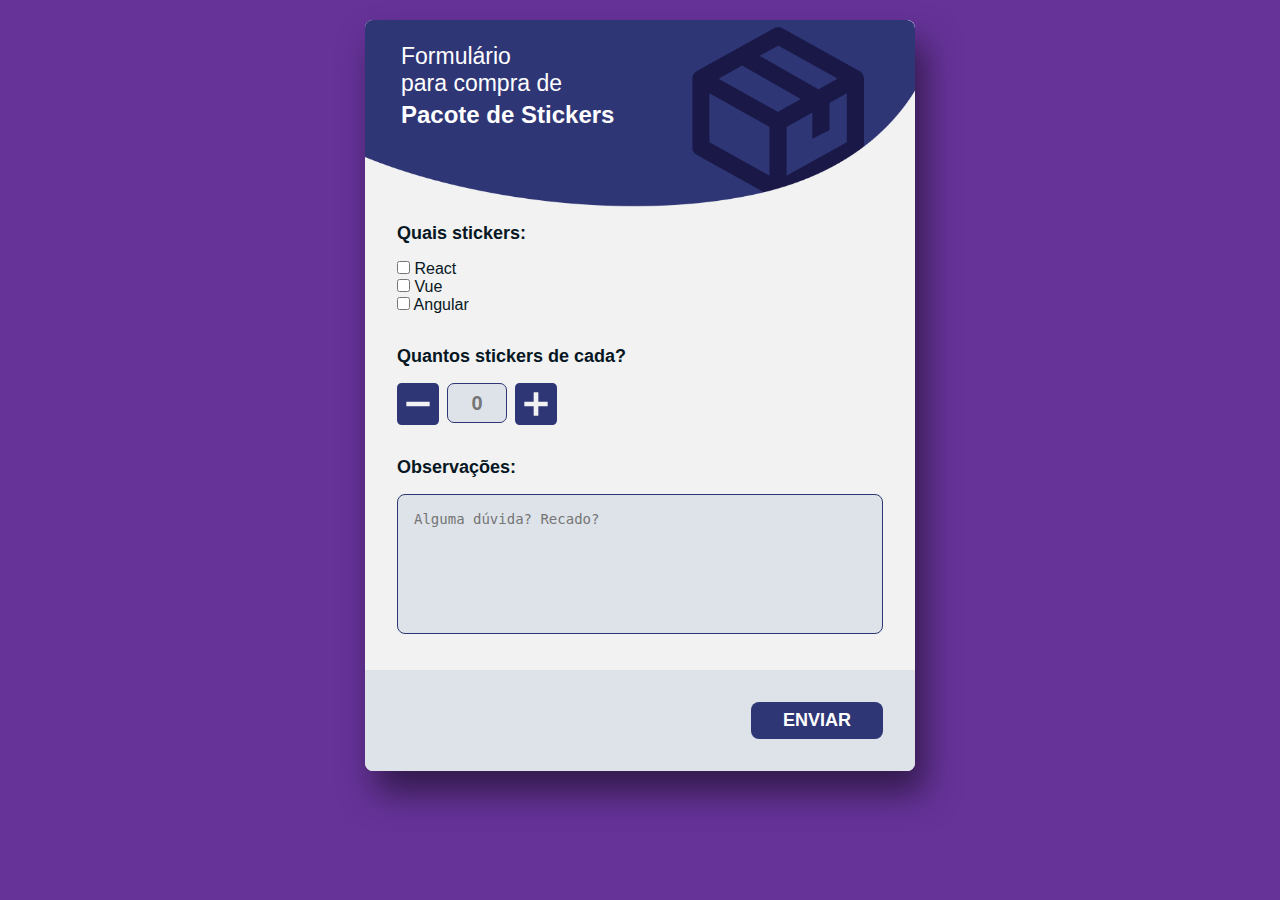
<file: frontend_teste/index.html>
<!DOCTYPE html>
<html lang="pt-br">
  <head>
    <title>Teste Frontend VAGAS.com</title>
    <meta charset="UTF-8" />
    <link rel="stylesheet" href="./style/styles.css" />
  </head>

  <body>
    <div class="box">
      <header class="header">
        <h1 class="title">
          Formulário<br />para compra de<br /><span>Pacote de Stickers</span>
        </h1>
      </header>
      <div class="space" aria-hidden="true"></div>
      <form id="buyStickerForm" class="form" action="compra-feita.html">
        <div class="space" aria-hidden="true"></div>
		<p id="error" class="errorMsg invisible" role="alert"></p>
		<div class="space" aria-hidden="true"></div>
        <section class="fieldset">
          <h2 class="label">Quais stickers: </h2>
          <div class="space" aria-hidden="true"></div>
		  <label class="checkbox-itens">
          <input id="reactCheckbox" type="checkbox" name="stickers" />
		  React  
		  </label>
		  <label class="checkbox-itens">
		  <input id="vueCheckbox" type="checkbox" name="stickers" />
		  Vue
		  </label>
		  <label class="checkbox-itens">
          <input id="angularCheckbox" type="checkbox" name="stickers" />
		  Angular
		  </label> 
        </section>
        <div class="space-md"></div>
        <section class="fieldset">
          <h2 class="label">Quantos stickers de cada?</h2>
          <div class="space" aria-hidden="true"></div>
          <div class="counter">
            <svg id="counter-left-btn" xmlns="http://www.w3.org/2000/svg" width="42" height="42">
              <path
                d="M4.667 0A4.668 4.668 0 0 0 0 4.667v32.666A4.668 4.668 0 0 0 4.667 42h32.666A4.668 4.668 0 0 0 42 37.333V4.667A4.668 4.668 0 0 0 37.333 0H4.667zm28 23.333H9.333v-4.666h23.334v4.666z"
              />
            </svg>
            <input id="counter-now" type="text" placeholder="0" required/>
            <svg id="counter-right-btn" xmlns="http://www.w3.org/2000/svg" width="42" height="42">
              <path
                d="M4.667 42h32.666A4.668 4.668 0 0 0 42 37.333V4.667A4.668 4.668 0 0 0 37.333 0H4.667A4.668 4.668 0 0 0 0 4.667v32.666A4.668 4.668 0 0 0 4.667 42zm4.666-23.333h9.334V9.333h4.666v9.334h9.334v4.666h-9.334v9.334h-4.666v-9.334H9.333v-4.666z"
              />
            </svg>
          </div>
        </section>
        <div class="space-md" aria-hidden="true"></div>
        <section class="fieldset">
          <h2 class="label">Observações:</h2>
          <div class="space" aria-hidden="true"></div>
          <textarea
            name="descricao"
            placeholder="Alguma dúvida? Recado?"
          ></textarea>
        </section>
        <div class="space-md" aria-hidden="true"></div>
        <footer class="footer">
          <input type="submit" class="submit-btn" value="Enviar" />
		</footer>
	</form>
    </div>

    <script src="./js/index.js"></script>
	<script src="./js/counter.js"></script>
  </body>
</html>
</file>
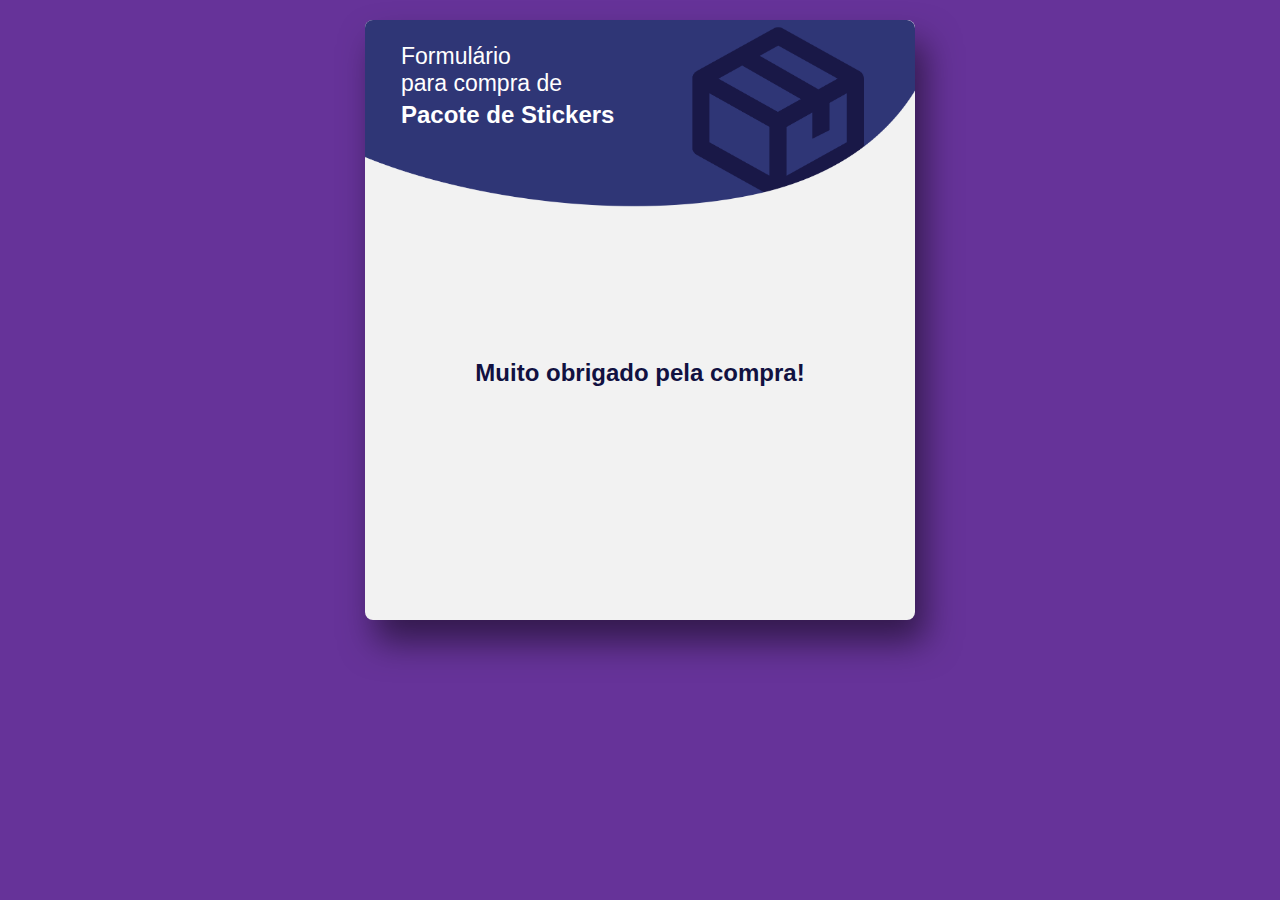
<file: frontend_teste/compra-feita.html>
<!DOCTYPE html>
<html lang="pt-br">
  <head>
    <title>Teste Frontend VAGAS.com</title>
    <meta charset="UTF-8" />
    <link rel="stylesheet" href="./style/styles.css" />
  </head>

  <body>
    <div class="box-compraFeita">
      <header class="header">
        <h1 class="title">
          Formulário<br />para compra de<br /><span>Pacote de Stickers</span>
        </h1>
      </header>
      <div class="space" aria-hidden="true"></div>
        <section class="thanks">
          <h1 class="label-compraFeita">Muito obrigado pela compra!</h2>
          </section>
      </div>
  </body>
</html>
</file>
<file: frontend_teste/style/styles.css>
@import url("https://rsms.me/inter/inter.css");

html {
  font-family: "Inter", sans-serif;
}

@supports (font-variation-settings: normal) {
  html {
    font-family: "Inter var", sans-serif;
  }
}

* {
  box-sizing: border-box;
  margin: 0;
  padding: 0;
}

body {
  background: rebeccapurple;
  color: #071723;
}

.box {
  background-color: #f2f2f2;
  border-radius: 8px;
  box-shadow: 10px 22px 34px 0 rgba(0, 0, 0, 0.5);
  margin: 20px auto;
  overflow: hidden;
  width: 550px;
}

.box-compraFeita {
  background-color: #f2f2f2;
  border-radius: 8px;
  box-shadow: 10px 22px 34px 0 rgba(0, 0, 0, 0.5);
  margin: 20px auto;
  overflow: hidden;
  width: 550px;
  height: 600px;
}

.thanks {
  display: flex;
  justify-content: center;
  align-items: center;
  height: 300px;
}

.space {
  margin-bottom: 16px;
}

.space-md {
  margin-bottom: 32px;
}

.label {
  font-size: 18px;
  font-weight: 600;
}

.label-compraFeita {
  font-size: 24px;
  font-weight: bold;
  color: rgb(17, 17, 65);
}

.header {
  background: url(../images/header.png) center right no-repeat;
  background-size: cover;
  height: 187px;
  padding: 23px 36px;
  width: 100%;
}

.header .title {
  color: #fff;
  font-size: 23px;
  font-weight: 300;
}

.header .title span {
  font-weight: bold;
  font-size: 24px;
  line-height: 1.46;
}

.form textarea {
  background: #dde3e9;
  border: 1px solid #2f3676;
  border-radius: 8px;
  color: #071723;
  height: 140px;
  padding: 16px;
  resize: none;
  width: 100%;
  font-size: 14px;
}

.invisible {
  display: none;
}

.errorMsg {
text-align: center;
font-weight: bold;
color: red;
width: 80%;
margin: auto auto;
border-radius: 5px;
}

.fieldset {
  padding: 0 32px;
}

.checkbox-itens {
  display: block;
}

.counter {
  display: flex;
  align-items: flex-start;
}

#counter-now {
  height: 40px;
  text-align: center;
}

.counter svg {
  fill: #2f3676;
  cursor: pointer;
}

.counter input {
  background: #dde3e9;
  border: 1px solid #2f3676;
  border-radius: 7px;
  font-size: 20px;
  font-weight: bold;
  margin: 0 8px;
  width: 60px;
}

.footer {
  padding: 32px;
  background: #dde3e9;
  display: flex;
  justify-content: flex-end;
}

.submit-btn {
  appearance: none;
  background: #2f3676;
  border: 0;
  border-radius: 8px;
  color: #fff;
  padding: 10px;
  font-size: 18px;
  text-transform: uppercase;
  font-weight: bold;
  padding: 8px 32px;
  cursor: pointer;
}

.footer button:focus,
.footer button:hover {
  border: 2px solid #2f3676;
  background: #191847;
}
</file>
